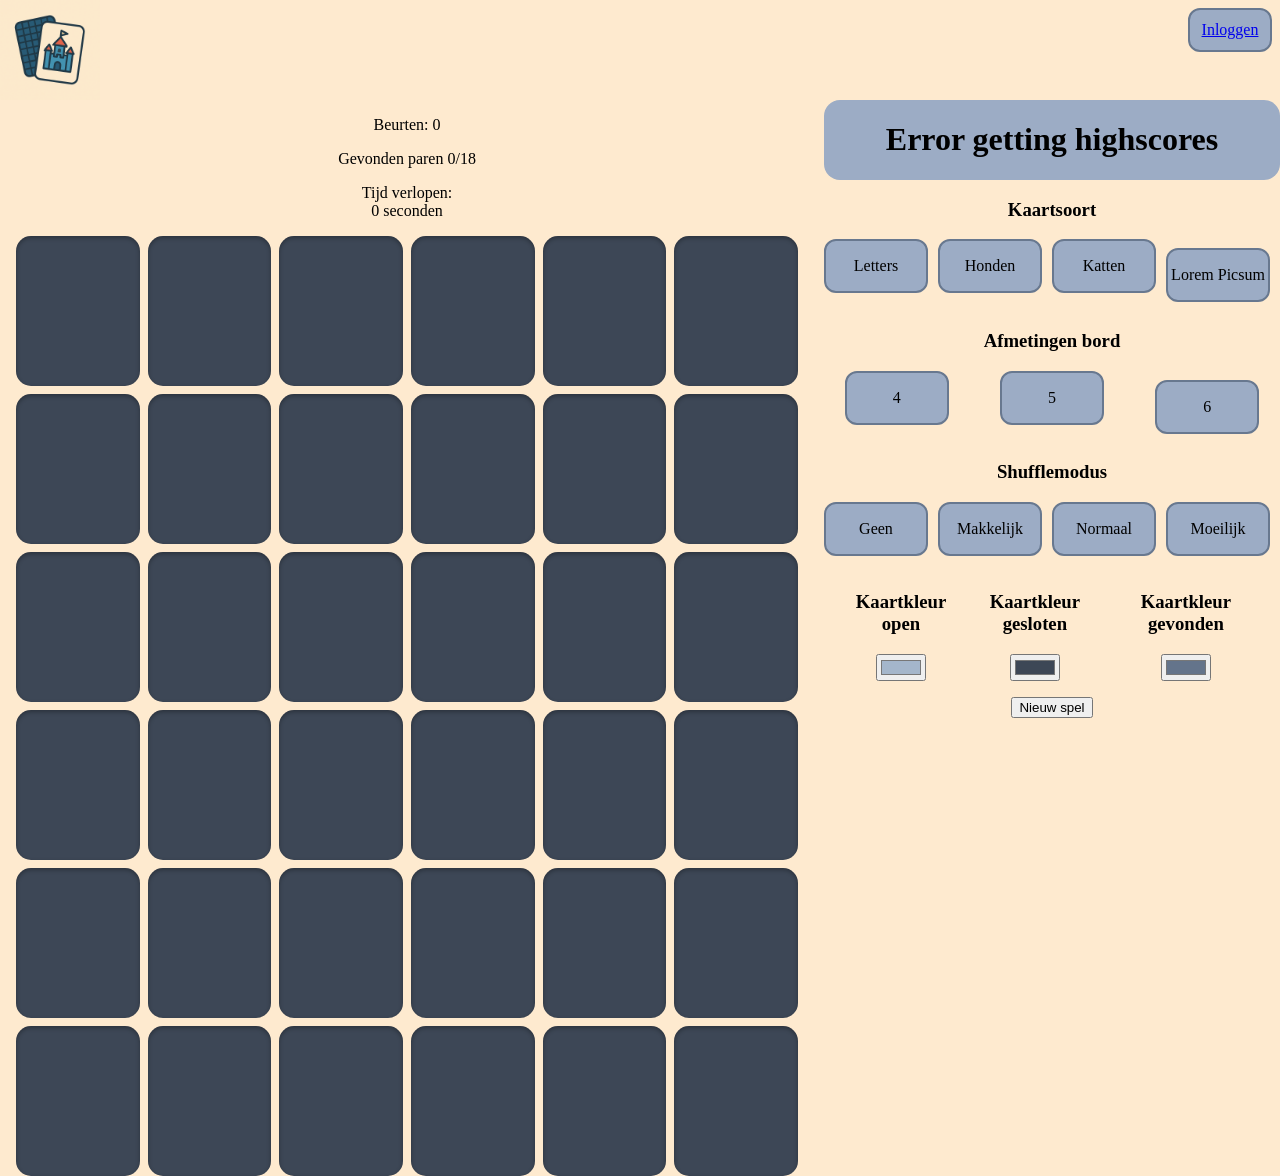
<file: index.html>
<!DOCTYPE html>
<html lang="en">
<head>
    <meta charset="UTF-8">
    <meta name="viewport" content="width=device-width, initial-scale=1.0">
    <link rel="stylesheet" href="styles.css">
    <title>Memory</title>
</head>
<body>
    <div class="navbar">
        <div class="logo-image">
            <img src="logo.png" alt="">
        </div>
        <div class="navbar-menu">
            <div class="nav-menu-login">
                <a id="login-link" href="login.html">Inloggen</a>
                <a id="logout-link" href="#">Uitloggen</a>
            </div>

        </div>
    </div>
    <div class="game">
        <div class="gameInfo">
            <p>Beurten: <span id="turnCounterSpan">0</span></p>
            <p>Gevonden paren <span id="pairCounterSpan">0</span>/<span id="totalPairSpan">18</span></p>
            <p>Tijd verlopen:<br><span id="timerDisplay">0</span> seconden</p>
        </div>
        <div class="memory" id="memoryBoard"></div>
    </div>
    <div class="sidebar">
        <div class="highscores" id="HighScores">
        </div>
        <div class="newGameDiv">
            <h3>Kaartsoort</h3>
            <form class="newGameForm" id="newGameForm">
                <div class="cardTypeInput">
                    <div class="radioInputOption">
                        <label for="letters">
                            Letters
                            <input type="radio" name="cardTypeSelect" id="letters" value="letters">
                        </label><br>
                    </div>
                    <div class="radioInputOption">
                        <label for="dogs">
                            Honden
                            <input type="radio" name="cardTypeSelect" id="dogs" value="dogs">
                        </label><br>
                    </div>
                    <div class="radioInputOption">
                        <label for="cats">
                            Katten
                            <input type="radio" name="cardTypeSelect" id="cats" value="cats">
                        </label><br>
                    </div>
                    <div class="radioInputOption">
                        <label for="random">
                            Lorem Picsum
                            <input type="radio" name="cardTypeSelect" id="random" value="picsum">
                        </label>
                    </div>
                </div>
                <h3>Afmetingen bord</h3>
                <div class="boardSizeInput">
                    <div class="radioInputOption">
                        <label for="4">
                            4
                            <input type="radio" name="boardSizeSelect" id="4" value="4">
                        </label><br>
                        
                    </div>
                    <div class="radioInputOption">
                        <label for="5">
                            5
                            <input type="radio" name="boardSizeSelect" id="5" value="5">
                        </label><br>
                    
                    </div>
                    <div class="radioInputOption">
                        <label for="6">
                            6
                            <input type="radio" name="boardSizeSelect" id="6" value="6">
                        </label>
                        
                    </div>
                </div>
                <h3>Shufflemodus</h3>
                <div class="shuffleMenu">
                    <div class="radioInputOption">
                        <label for="noShuffle">
                            Geen
                            <input type="radio" name="shuffleRadio" id="noShuffle" value="none">
                        </label>
                    </div>
                    <div class="radioInputOption">
                        <label for="easyShuffle">
                            Makkelijk
                            <input type="radio" name="shuffleRadio" id="easyShuffle" value="2">
                        </label>
                    </div>
                   <div class="radioInputOption">
                        <label for="MediumSuffle">
                            Normaal
                            <input type="radio" name="shuffleRadio" id="MediumSuffle" value="1.5">
                        </label>
                    </div>
                   <div class="radioInputOption">
                        <label for="HardShuffle">
                            Moeilijk
                            <input type="radio" name="shuffleRadio" id="HardShuffle" value="1">
                        </label>
                    </div>
                </div>
                <div class="colorSelect">
                    <div class="colorInputOption">
                        <h3>Kaartkleur open</h3>
                        <label for="OpenCardColor">
                            <input type="color" name="openCardColor" id="OpenCardColor" value="#a4b6cb">
                        </label>
                    </div>
                     <div class="colorInputOption">
                        <h3>Kaartkleur gesloten</h3>
                    <label for="ClosedCardColor">
                        <input type="color" name="closedCardColor" id="ClosedCardColor" value="#3d4756">
                        
                    </label>
                     </div>
                    <div class="colorInputOption">
                        <h3>Kaartkleur gevonden</h3>
                        <label for="FoundCardColor">
                            <input type="color" name="foundCardColor" id="FoundCardColor" value="#64748b">
                        </label>
                    </div>
                </div>

                <input type="submit" value="Nieuw spel" id="newGameFormButton">

            </form>
        </div>
    </div>

    <div id="gameWonModal" class="modal-overlay hidden">
    <div class="modal-box">
        <h2>🎉 Gefeliciteerd! 🎉</h2>
        <p>Goed gedaan! Je hebt alle paren gevonden met <span id="scoreSpan"></span> punten!</p>
        <button id="closeBtn">Sluiten</button>
    </div>
</div>
<script src="main.js" type="module"></script>
<script src="memory.js" type="module"></script>

</body>
</html>
</file>
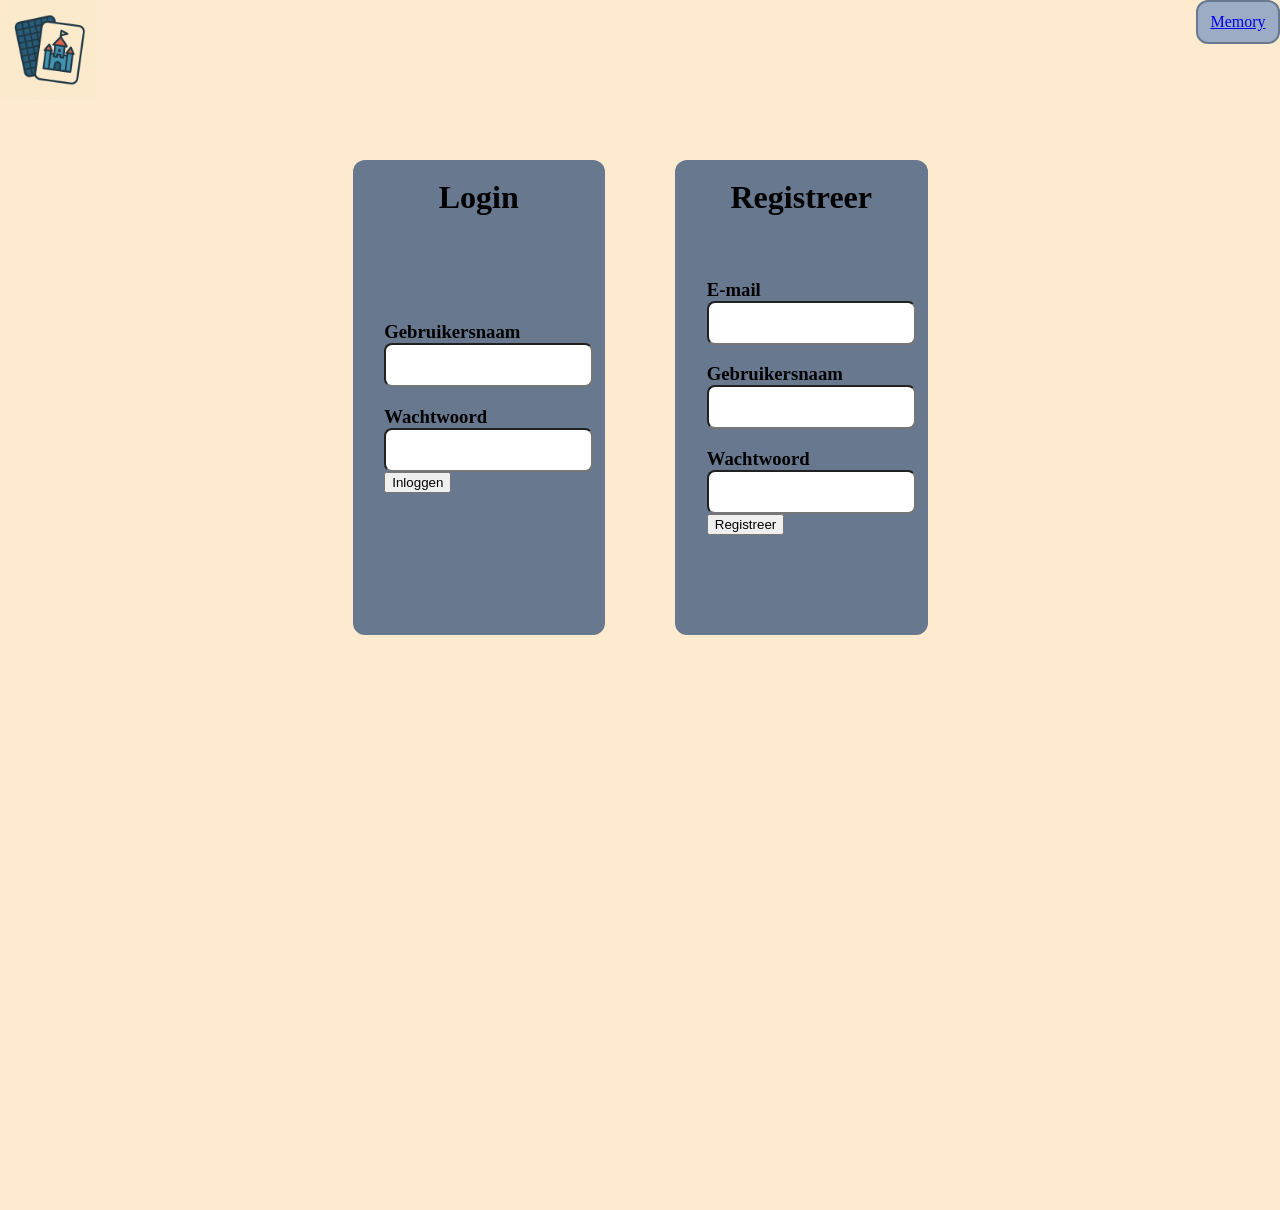
<file: login.html>
<!DOCTYPE html>
<html lang="en">
<head>
<meta charset="UTF-8">
<meta name="viewport" content="width=device-width, initial-scale=1.0">
<title>Document</title>
<style>
    :root {
        --color-slate-50: hsl(214.3 25.9% 94.7%);
        --color-slate-100: hsl(216.9 24.5% 89.6%);
        --color-slate-200: hsl(217.8 25.7% 79.4%);
        --color-slate-300: hsl(216.6 26.1% 69.2%);
        --color-slate-400: hsl(215.7 22.5% 59%);
        --color-slate-500: hsl(215.4 15.8% 48.4%);
        --color-slate-600: hsl(215.6 16.3% 38.4%);
        --color-slate-700: hsl(216 17% 28.8%);
        --color-slate-800: hsl(214.7 18.8% 19.8%);
        --color-slate-900: hsl(215 20.7% 11.4%);
        --color-slate-950: hsl(213.3 25.7% 6.9%);
        --open-color:var(--color-slate-300);
        --found-color: var(--color-slate-500);
        --closed-color: var(--color-slate-700);
        --nice-background: #FEEACF
    }
    body {
        display: grid;
        grid-template-rows: 120px 1fr 1fr;
        grid-template-columns: 1fr;
        grid-template-areas: "navbar" "loginform" "registerform";
        margin: 0;
        background-color: var( --nice-background);;
        gap: 10px;
    }
    .navbar {
        height: 120px;
        grid-area: navbar;
        display: grid;
        grid-template-columns: 100px 1fr auto;
        grid-template-areas: "image . buttons";
        a {     
            width: 80px;
            height: 40px; 
            max-width: 200px;
            display: grid;
            place-items: center;
            background-color: var(--color-slate-300);
            border-radius: 12px;
            border-style: solid;
            border-width: 2px;
            border-color: var(--color-slate-500);
        }
        .navbar-menu {
            max-width: 200px;
            grid-area: buttons;
        }
        .logo-img {
            grid-area: image;
            max-width: 100px;
            max-height: 100px;
        }
    }

    .loginformContainer {
        display: grid;
        grid-template-rows: 50px 50px 1fr 100px;
        grid-template-areas: "login" "loginError" "invoerveld";
        background-color: hsl(215.4 15.8% 48.4%);
        place-items: center;
        grid-area: loginform;
        border-radius: 12px;
        margin: 30px;
        button {
            margin-top: 4px;
            padding: 8px;
        }
    } 

    .invoerveld {
        grid-area: invoerveld;
        label {
            display: flex;
            flex-direction: column;
            h3 {
                margin-bottom: 0;
            }
        }
        input {
            width: 100%;
            /* min-width: 240px; */
            min-height: 24px;
            padding: 8px;
            border-radius: 8px;
        }
        input:hover {
            background-color: hsl(214.3 25.9% 94.7%);
        }
        

    }
    .registerformContainer {
        display: grid;
        grid-template-rows: 50px 50px 1fr 100px;
        grid-template-areas: "login" "loginError" "invoerveld";
        background-color: hsl(215.4 15.8% 48.4%);
        place-items: center;
        grid-area: registerform;
        border-radius: 12px;
        margin: 30px;
    } 
    .loginFailedMessage {
        grid-area: loginError;
        color: darkred;
    }
    .registerFailedMessage {
        grid-area: loginError;
        color: darkred;
    }
    .containerTitle {
        padding-top: 24px;
    }
    .hidden {
        opacity: 0;
    }
    @media (min-width: 768px) {
    body {
        display: grid;
        grid-template-rows: 120px minmax(400px,1fr) 1fr;
        grid-template-columns: 1fr minmax(300px, 1fr) minmax(300px, 1fr) 1fr;
        grid-template-areas: "navbar navbar navbar navbar" ". loginform registerform .";
    }
}
</style>
</head>
<body>
    <div class="navbar">
        <img src="logo.png" class="logo-img">
        <div class="navbar-menu">

            <a href="index.html">Memory</a>
            <a id="logout-link" href="#">Logout</a>
        </div>
    </div>

    </div>
    <div class="loginformContainer">
        <h1 class="containerTitle">Login</h1>
        <span class="loginFailedMessage hidden" id="loginError"></span>
        <form id="loginForm">
            <div class="invoerveld">
                <label for="gebruikersnaam">
                    <h3>Gebruikersnaam</h3>
                    <input type="text" name="gebruikersnaam" value="">
                </label>
            </div>


            <div class="invoerveld">
                <label for="wachtwoord">
                    <h3>Wachtwoord</h3>
                    <input type="password" name="wachtwoord" value="">
                </label>
            </div>
            <input type="submit" value="Inloggen">
        </form>
    </div>
    <div class="registerformContainer">
        <h1 class="containerTitle">Registreer</h1>
        <span class="registerFailedMessage hidden" id="registerError"></span>
        <form id="registerForm" novalidate>
            <div class="invoerveld">
                <label for="email">
                    <h3>E-mail</h3>
                <input type="email" name="email" value="" id="email">
                </label>
            </div>

            <div class="invoerveld">
                <label for="gebruikersnaam">
                    <h3>Gebruikersnaam</h3>
                    <input type="text" name="gebruikersnaam" value="">
                </label>
            </div>

            <div class="invoerveld">
                <label for="wachtwoord">
                    <h3>Wachtwoord</h3>
                    <input type="password" name="wachtwoord" value="">
                </label>
            </div>
            <input type="submit" value="Registreer">
        </form>
    </div>
<script src="main.js" type="module"></script>
<script src="login.js" type="module"></script>
</body>
</html>
</file>
<file: styles.css>
:root {
  --color-slate-50: hsl(214.3 25.9% 94.7%);
  --color-slate-100: hsl(216.9 24.5% 89.6%);
  --color-slate-200: hsl(217.8 25.7% 79.4%);
  --color-slate-300: hsl(216.6 26.1% 69.2%);
  --color-slate-400: hsl(215.7 22.5% 59%);
  --color-slate-500: hsl(215.4 15.8% 48.4%);
  --color-slate-600: hsl(215.6 16.3% 38.4%);
  --color-slate-700: hsl(216 17% 28.8%);
  --color-slate-800: hsl(214.7 18.8% 19.8%);
  --color-slate-900: hsl(215 20.7% 11.4%);
  --color-slate-950: hsl(213.3 25.7% 6.9%);
  --open-color:var(--color-slate-300);
  --found-color: var(--color-slate-500);
  --closed-color: var(--color-slate-700);
  --nice-background: #FEEACF
}

body{
    height: 100vh;
    padding: 0px;
    margin: 0px;
    background-color: var(--nice-background);
    display: grid;
    gap: 10px;
    grid-template-rows: 100px 64px 1fr 5%;
    grid-template-areas: "header" "gameInfo" "game" "sidebar";
    min-width: 0;
    min-height: 0;
}
.navbar {
    display: grid;
    grid-template-columns: 100px 1fr auto;
    grid-template-areas: "image . buttons";
    background-color: var(--nice-background);
    grid-area: header;
    gap: 10px;
    max-height: 100px;
    a {     
        width: 80px;
        height: 40px; 
        max-width: 200px;
        display: grid;
        place-items: center;
        background-color: var(--color-slate-300);
        border-radius: 12px;
        border-style: solid;
        border-width: 2px;
        border-color: var(--color-slate-500);
    }
    .logo-image {
        grid-area: image;
        max-width: 100px;
        max-height: 100px;
        img {
            max-width: 100px;
            max-height: 100px;
        }
    }
    .navbar-menu {
        display: grid;
        padding: 8px;
        grid-area: buttons;
        gap: 10px;
    }
}

.game {
    grid-area: game;
    display: grid;
    grid-template-rows: 120px 1fr ;
    grid-template-areas: "gameinfo" "memory";
    min-width: 0;
    min-height: 0;
    
}
.gameInfo {
    text-align: center;
    grid-area: gameinfo;
}
.sidebar{
    grid-area: sidebar;
    text-align: center;
}
.highscores {
    background-color: var(--color-slate-300);
    display: flex;
    flex-direction: column;
    justify-content: center;
    align-items: center;
    width: 100%;
    border-radius: 16px;
    
}
.memory {
    grid-area: memory;
    display: grid;
    padding: 8px;
    gap: 8px;
    grid-template-columns: repeat(var(--cols, 4), 1fr);
    grid-template-rows: repeat(var(--cols, 4), 1fr);
    min-width: 0;
    min-height: 0;
    /* document.querySelector('.grid').style.setProperty('--cols', 6); use this to change grid temp columns*/
}
.boardSizeInput {
    display: grid;
    grid-template-columns: repeat(3, 1fr);
    gap: 10px;
}
.cardTypeInput {
    display: grid;
    grid-template-columns: repeat(4, 1fr);
    gap: 10px;
    margin-right: 10px;
}
.shuffleMenu {
    display: grid;
    grid-template-columns: repeat(4, 1fr);
    gap: 10px;
    margin-right: 10px;
}

.radioInputOption:has(input[type=radio]) {
    display: grid;
    place-items: center;
    text-align: center;
    user-select: none;
    input {
        position: absolute;
        opacity: 0;
    }
    label:has(input[type=radio]) {
        min-width: 80px;
        min-height: 32px;
        display: grid;
        place-items: center;
        background-color: var(--color-slate-300);
        border-radius: 12px;
        border-style: solid;
        border-width: 2px;
        border-color: var(--color-slate-500);
    }
    label:has(input[type=radio]:checked) {
        background: var(--color-slate-500);
    }
}
.colorSelect{
    padding: 16px;
    display: flex;
    justify-content: space-between;
}

.card{
    background-color: var(--color-slate-700);
    display: grid;
    place-items: center;
    user-select: none;
    border-radius: 15px;
    min-width: 0;
    min-height: 0;
    border-color: var(--color-slate-700);
    box-shadow: 0 2px 6px rgba(0, 0, 0, 0.2);
    img {
        max-width: 100%;
        max-height: 100%;
        border-radius: 15px;
        object-fit: contain;
        min-width: 0 ;
        min-height: 0;
    }
}
.card:hover {
  box-shadow: 0 8px 16px rgba(0, 0, 0, 0.3);
  transform: translateY(-2px);
}

.card-found{
    background-color: var(--found-color, var(--color-slate-300));
    box-shadow: inset;
    pointer-events: none;
    
}

.card-open{
    background-color: var(--open-color, var(--color-slate-500));
    pointer-events: none;
}
.card-closed{
    background-color: var(--closed-color, var(--color-slate-700));
    box-shadow: inset 0 2px 4px rgba(0, 0, 0, 0.3);
    img {
        visibility: hidden;
    }
    .memory-letter {
        visibility: hidden;
    }
}


.modal-overlay {
    position: fixed;
    top: 0;
    left: 0;
    width: 100vw;
    height: 100vh;
    background-color: rgba(0, 0, 0, 0.6); 
    display: flex;
    justify-content: center;
    align-items: center;
    z-index: 9999; 
}

.modal-box {
    background-color: white;
    padding: 30px;
    border-radius: 16px;
    text-align: center;
    box-shadow: 0 10px 25px rgba(0, 0, 0, 0.3);
    min-width: 300px;
    animation: popIn 0.3s ease-out; 
}

.modal-box h2 {
    color: black; 
    margin-top: 0;
    font-size: 2rem;
}

.modal-box button {
    background-color: var(--color-slate-700);
    color: white;
    border: none;
    padding: 10px 20px;
    font-size: 1.1rem;
    border-radius: 8px;
    cursor: pointer;
    margin-top: 15px;
}

.modal-box button:hover {
    background-color: var(--color-slate-500);
}

.hidden {
    display: none !important;
}

@keyframes popIn {
    0% { transform: scale(0.7); opacity: 0; }
    100% { transform: scale(1); opacity: 1; }
}

@media (min-width: 768px) {
    /* body{
        grid-template-columns: 3fr 1fr;
        grid-template-rows: 10% 1fr;
        grid-template-areas: "header header" "game sidebar";
    }
    .card {
        min-width: 80px;
        min-height: 150px;
    }
    .shuffleInputOption:has(input[type=radio]) {
        label:has(input[type=radio]) {
            min-width: 100px;
            min-height: 50px;
        }
    }
    .cardSelectInputOption:has(input[type=radio]) {
        label:has(input[type=radio]) {
            min-width: 100px;
            min-height: 50px;
        }
    }
    .boardSizeInputOption:has(input[type=radio]) {
        label:has(input[type=radio]) {
            min-width: 100px;
            min-height: 50px;
        }
    }
    .memory {
        padding: 16px;
        gap: 8px;
    } */
}
@media (min-width: 1024px) {
body{
        height: 100vh;
        width: 100vw;
        grid-template-columns: 3fr 1fr;
        grid-template-rows: 10% 1fr;
        grid-template-areas: "header header" "game sidebar";
    }
    .card {
        min-width: 80px;
        min-height: 150px;
    }
    .radioInputOption:has(input[type=radio]) {
        label:has(input[type=radio]) {
            min-width: 100px;
            min-height: 50px;
        }
    }
    .memory {
        padding: 16px;
        gap: 8px;
    }
}
</file>
